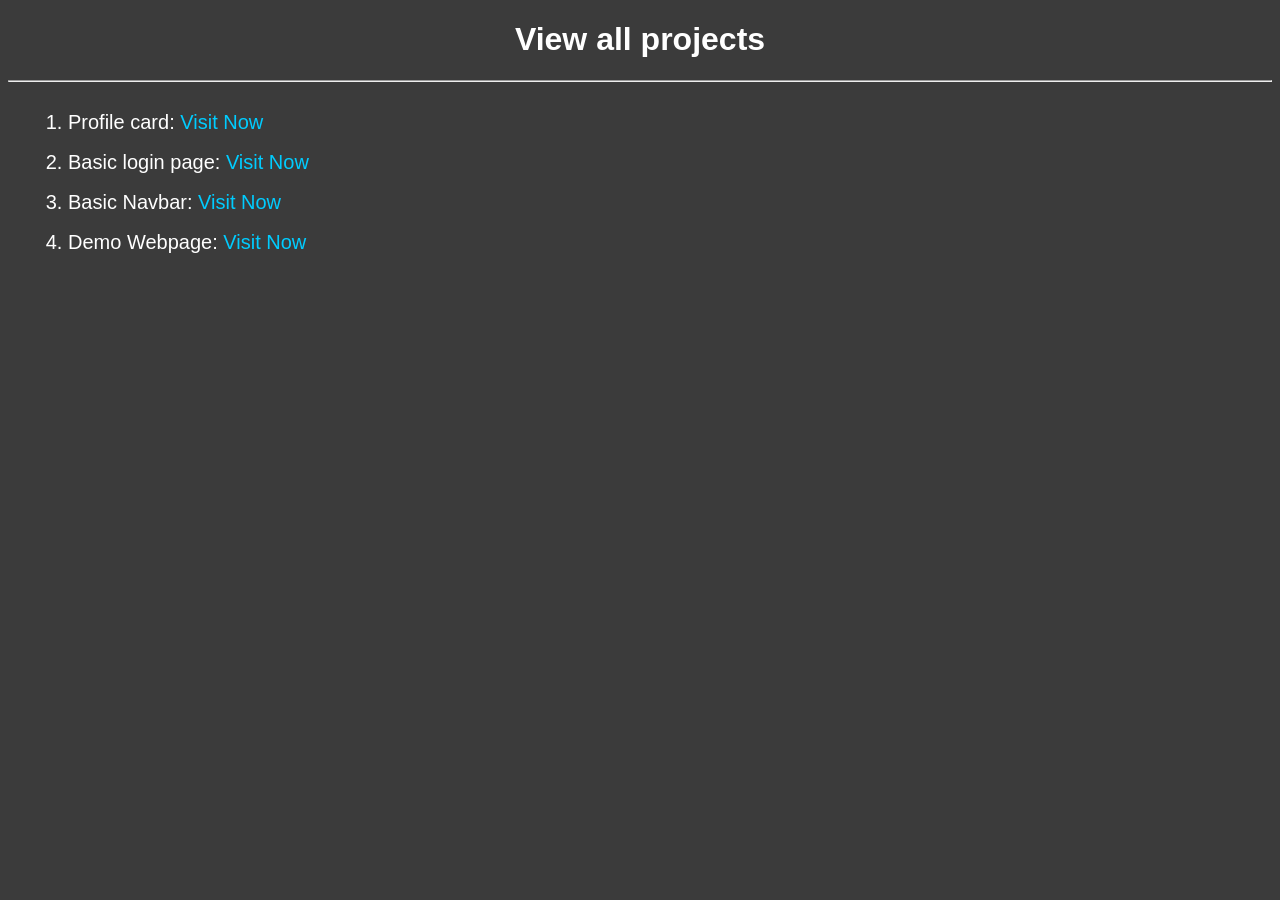
<file: index.html>
<!DOCTYPE html>
<html lang="en">
<head>
    <meta charset="UTF-8">
    <meta name="viewport" content="width=device-width, initial-scale=1.0">
    <title>Flex coder - Small Projects</title>
</head>

<style>
    body {
        color: white;
        background-color: rgb(59, 59, 59);
        font-family: 'Franklin Gothic Medium', 'Arial Narrow', Arial, sans-serif;
    }

    h1 {
        text-align: center;
    }

    .pages {
        margin-left: 20px;
        font-size: 20px;
    }

    a {
        color: rgb(0, 204, 255);
        text-decoration: none;
    }

    li {
        line-height: 40px;
    }
</style>
<body>
    <h1>View all projects</h1>
    <hr>
    <div class="pages">
        <ol>
        <li>Profile card: <a href="https://flexhidepc.github.io/small-projects/profile card/index.html">Visit Now</a></li>
        <li>Basic login page: <a href="https://flexhidepc.github.io/small-projects/basic-login-page/index.html">Visit Now</a></li>
        <li>Basic Navbar: <a href="https://flexhidepc.github.io/small-projects/basic-navbar/index.html">Visit Now</a></li>
        <li>Demo Webpage: <a href="https://flexhidepc.github.io/small-projects/webpage/index.html">Visit Now</a></li>
        </ol>
    </div>
</body>
</html>
</file>
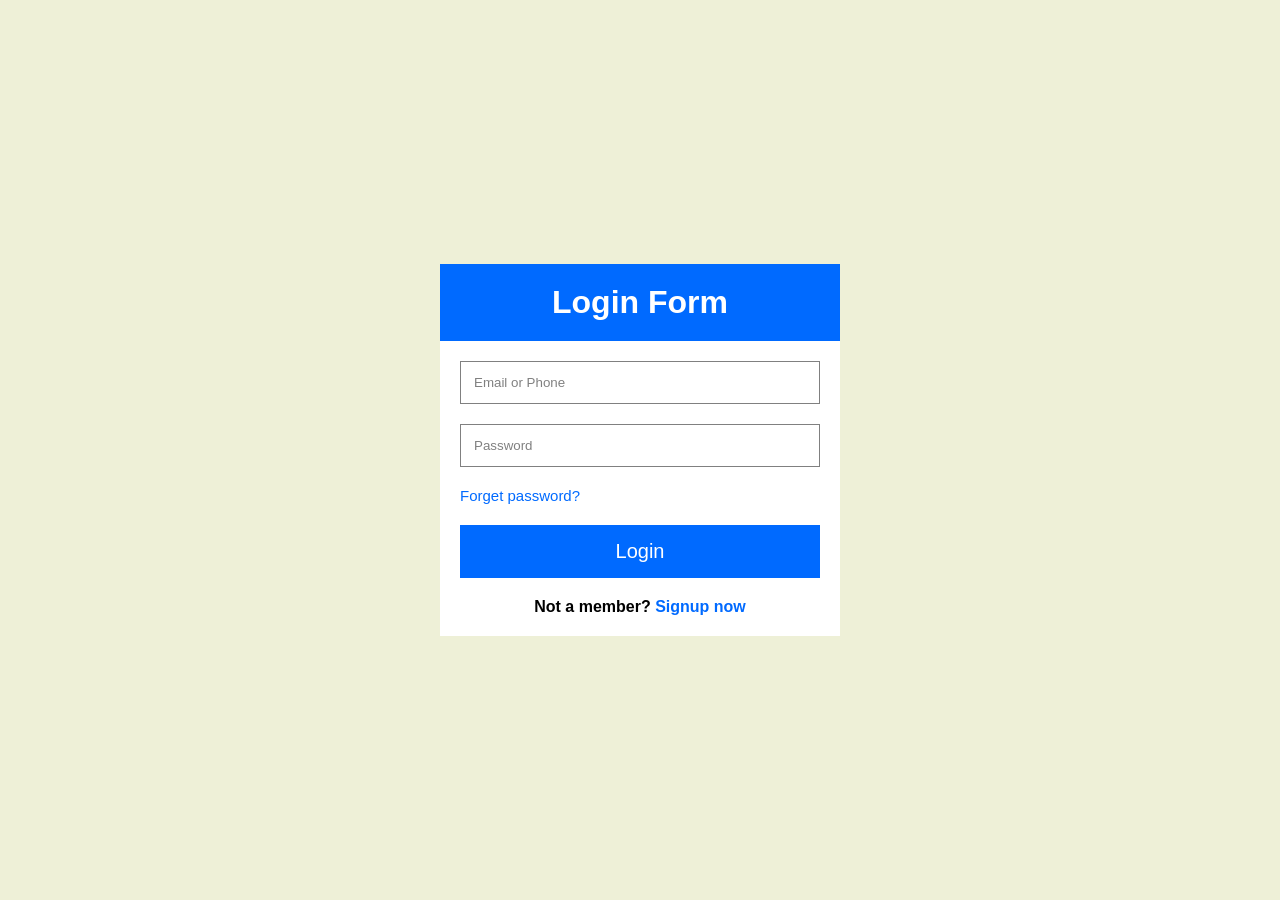
<file: basic-login-page/index.html>
<!DOCTYPE html>
<html lang="en">
<head>
    <meta charset="UTF-8">
    <meta name="viewport" content="width=device-width, initial-scale=1.0">
    <title>Basic login form page</title>
    <link rel="stylesheet" href="style.css">
</head>
<body>
    <div class="page">
        <div class="card">
            <h1>Login Form</h1>
            <div class="data">
            <input type="text" name="email" placeholder="Email or Phone">
            <br><input type="password" name="password" placeholder="Password">
            <a href="#" class="forget">Forget password?</a>
            <input type="button" value="Login">
            <h4>Not a member? <a href="#"><span>Signup now</span></a></h4>
        </div>
    </div>
</body>
</html>
</file>
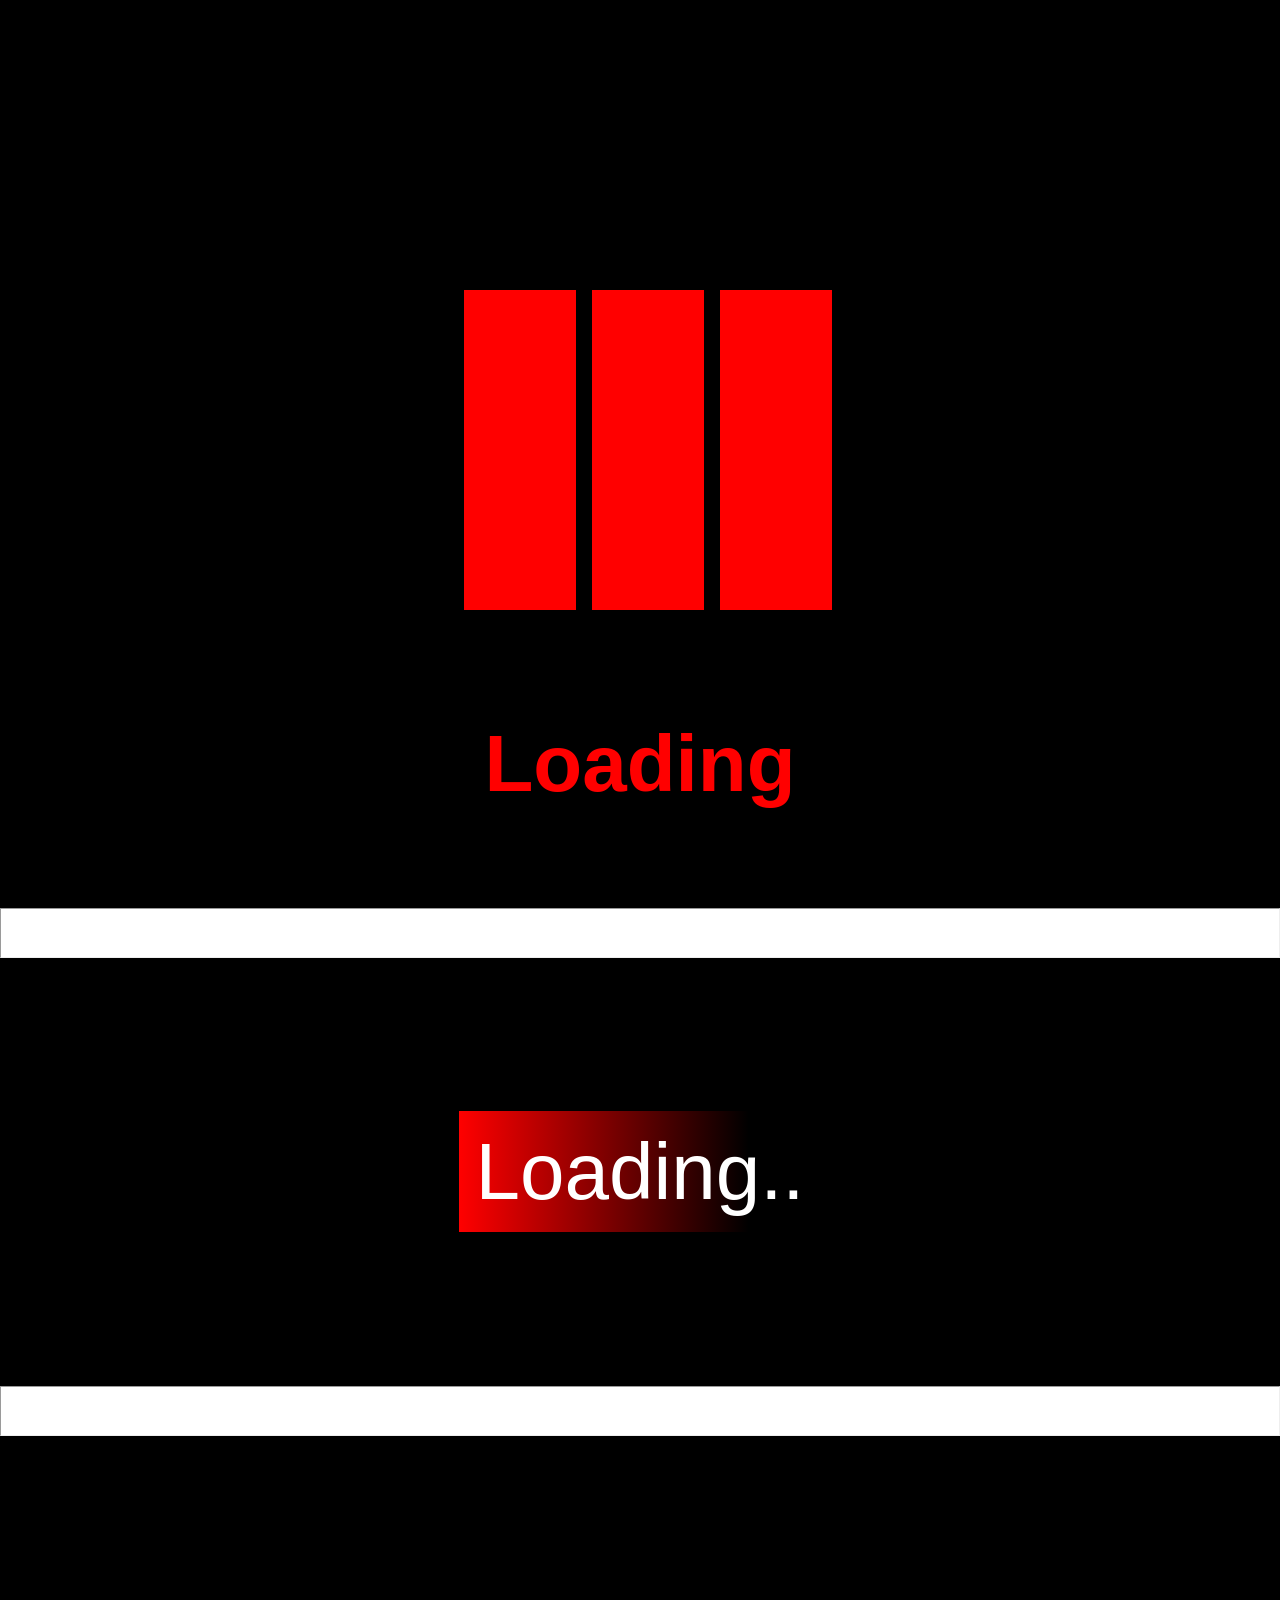
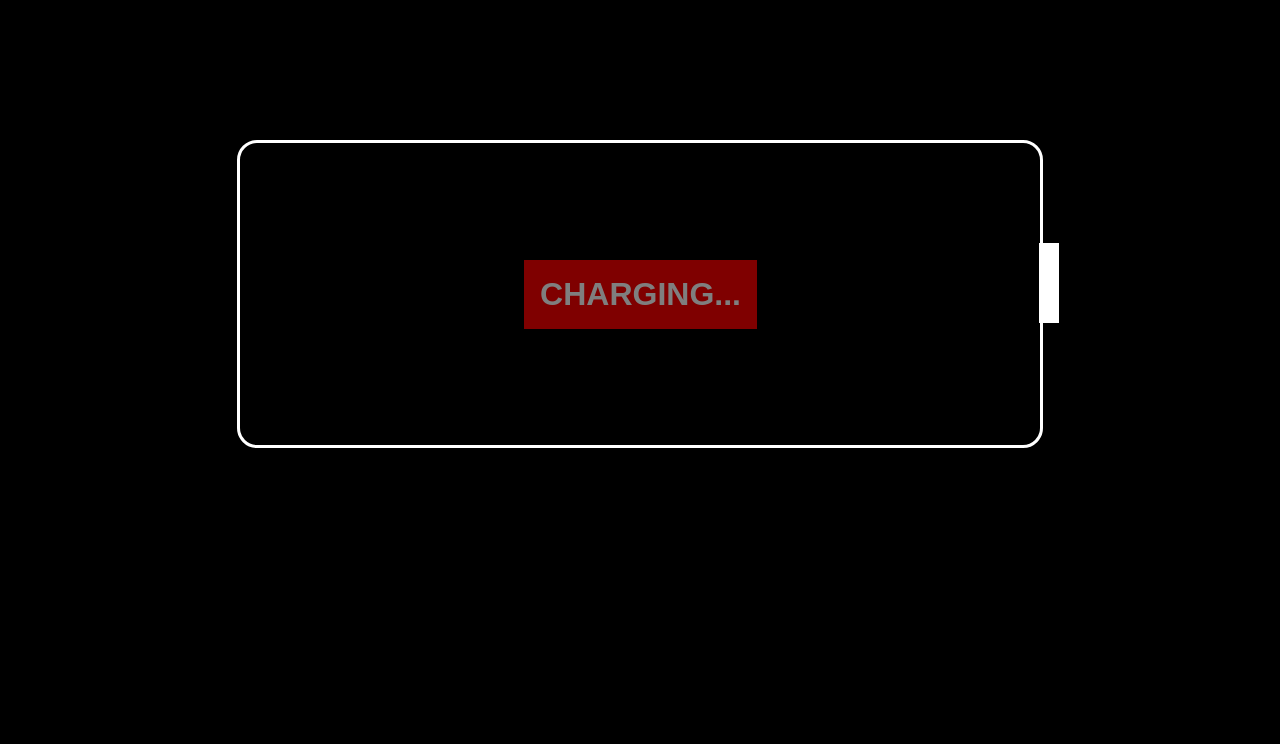
<file: loading-animation/index.html>
<!DOCTYPE html>
<html lang="en">

<head>
    <meta charset="UTF-8">
    <meta name="viewport" content="width=device-width, initial-scale=1.0">
    <title>3 BARS ANIMATION</title>
    <link rel="stylesheet" href="style.css">
</head>

<body>

    <div class="bars">
        <div class="bars1"></div>
        <div class="bars2"></div>
        <div class="bars3"></div>
        <h4>Loading</h4>
    </div>
    <hr>

    <!--Loading text animation-->
    <div class="loading-text"></div>

    <hr>
    <!--Loading text animation-->
    <div class="battery-anime">
        <div class="outer">
            <div class="inner"></div>
            <div class="inner"></div>
            <div class="inner"></div>
            <div class="inner"></div>
            <div class="inner"></div>
        </div>
        <h4>Charging...</h4>
    </div>


</body>

</html>
</file>
<file: basic-login-page/style.css>
:root {
    --brand-color: #006aff;
}

* {
    margin: 0;
    padding: 0;
}

.page {
    display: flex;
    justify-content: center;
    align-items: center;
    background-color: rgb(238, 240, 215);
    height: 100vh;
}

.card {
    width: 400px;
    background-color: white;
}

h1 {
    text-align: center;
    margin-bottom: 20px;
    color: white;
    font-family: 'Franklin Gothic Medium', 'Arial Narrow', Arial, sans-serif;
    padding: 20px;
    background-color: var(--brand-color);
}

input[type=text], input[type=password] {
    background-color: transparent;
    border: 1px solid gray;
    padding: 13px;
    width: 83%;
    margin-bottom: 20px;
    margin-left: 20px;
    color: var(--brand-color);
}

input::placeholder {
    color: grey;
}

.forget {
    margin-left: 20px;
    margin-top: 15px;
    color: var(--brand-color);
    font-family: 'Gill Sans', 'Gill Sans MT', Calibri, 'Trebuchet MS', sans-serif;
    font-size: 15px;
}

input[type=button] {
    margin-top: 20px;
    width: 90%;
    background-color: var(--brand-color);
    color: white;
    padding: 15px;
    cursor: pointer;
    border: none;
    margin-left: 20px;
    font-size: 20px;
}

h4 {
    text-align: center;
    margin-top: 20px;
    margin-bottom: 20px;
    font-family:'Lucida Sans', 'Lucida Sans Regular', 'Lucida Grande', 'Lucida Sans Unicode', Geneva, Verdana, sans-serif;
}

span {
    color: var(--brand-color);
}

a {
    text-decoration: none;
}

input[type=button]:hover {
    transform: translateY(2px);
    box-shadow: 1px 1px 10px 1px rgba(0, 0, 0, 0.5);
}

input:focus {
    outline-color: var(--brand-color);
    transform: translateY(5px);
    box-shadow: 1px 1px 10px 1px rgba(0, 51, 255, 0.2);
}
</file>
<file: loading-animation/style.css>
body {
    box-sizing: border-box;
    width: auto;
    height: auto;
    background-color: black;
    margin: 0;
    color: white;
     font-family:'Franklin Gothic Medium', 'Arial Narrow', Arial, sans-serif;
}

:root {
    --color: rgb(255, 0, 0);
}

.bars {
    display: flex;
    justify-content: center;
    align-items: center;
    height: 100vh;
}

.bars1,.bars2,.bars3 {
    height: 20rem;
    margin-left: 1rem;
    width: 7rem;
    position: relative;
    z-index: 0;
    background-color: var(--color);
    animation: slide-up 3s infinite alternate-reverse;
}

.bars2 {
    animation-delay: 0.3s;
}

.bars3 {
    animation-delay: 0.6s;
}

.bars h4 {
    font-size: 5rem;
    color: var(--color);
    bottom: -1rem;
    position: absolute;
    z-index: 1;
}

@keyframes slide-up {
    to {
        transform: translateY(-50%);
    }
}

hr {
    height: 3rem;
    background-color: white;
}

/*Loadin text animation*/

.loading-text {
    color: WHITE;
    text-align: center;
    font-size: 5rem;
    padding: 10rem;
}

.loading-text::before {
    content: "Loading..";
     background: linear-gradient(
        to right,
        red 0%,
        black 40%
    );
    padding: 1rem;
    background-size: 200% 200%;
    background-repeat: no-repeat;
    animation: slide-in 1s linear infinite;
}

@keyframes slide-in {
   0% {
        opacity: 1;  
        background-position: 0% 0;
    }
    100% {
        opacity: 0;
        background-position: -100% 0;
    }
}

/* Charging animation*/

.battery-anime {
    display: flex;
    justify-content: center;
    align-items: center;
    height: 100vh;
    width: 100%;
}

.battery-anime  .outer {
    border-radius: 20px;
    border: 3px solid white;
    width: 60%;
    height: 30%;
    display: flex;
    gap: 20px;
    padding: 1rem;
    position: relative;
    &::after {
        display: block;
        width: 20px;
        height: 5rem;
        content: "";
        background-color: white;
        position: absolute;
        right: -19px; 
        top: 33%;
    }
}

.battery-anime .outer .inner {
    height: 100%;
    width: 5rem;
    opacity: 0;
    animation: charging 6s infinite ease-in-out;
}

.battery-anime .outer .inner:nth-child(1) { animation-delay: 0s;   background-color: red; }
.battery-anime .outer .inner:nth-child(2) { animation-delay: 0.5s; background-color: orange; }
.battery-anime .outer .inner:nth-child(3) { animation-delay: 1s;   background-color: yellow; }
.battery-anime .outer .inner:nth-child(4) { animation-delay: 1.5s; background-color: lime; }
.battery-anime .outer .inner:nth-child(5) { animation-delay: 2s;   background-color: green; }

@keyframes charging {
    0%, 20% {
        opacity: 0;  
    }
    40%, 80% {
        opacity: 1; 
    }
    100% {
        opacity: 0;
    }
}

@keyframes charging-in {
        0%, 20% {
        opacity: 1;  
    }
    40%, 80% {
        opacity: 0; 
    }
    100% {
        opacity: 1;
    }
}

.battery-anime h4 {
    position: absolute;
    font-size: 2rem;
    text-transform: uppercase;
    background-color: var(--color);
    opacity: 0.5;
    z-index: -1;
    backdrop-filter: blur(5px);
    padding: 1rem;
     animation: charging-in 6s infinite ease-in-out;
}
</file>
